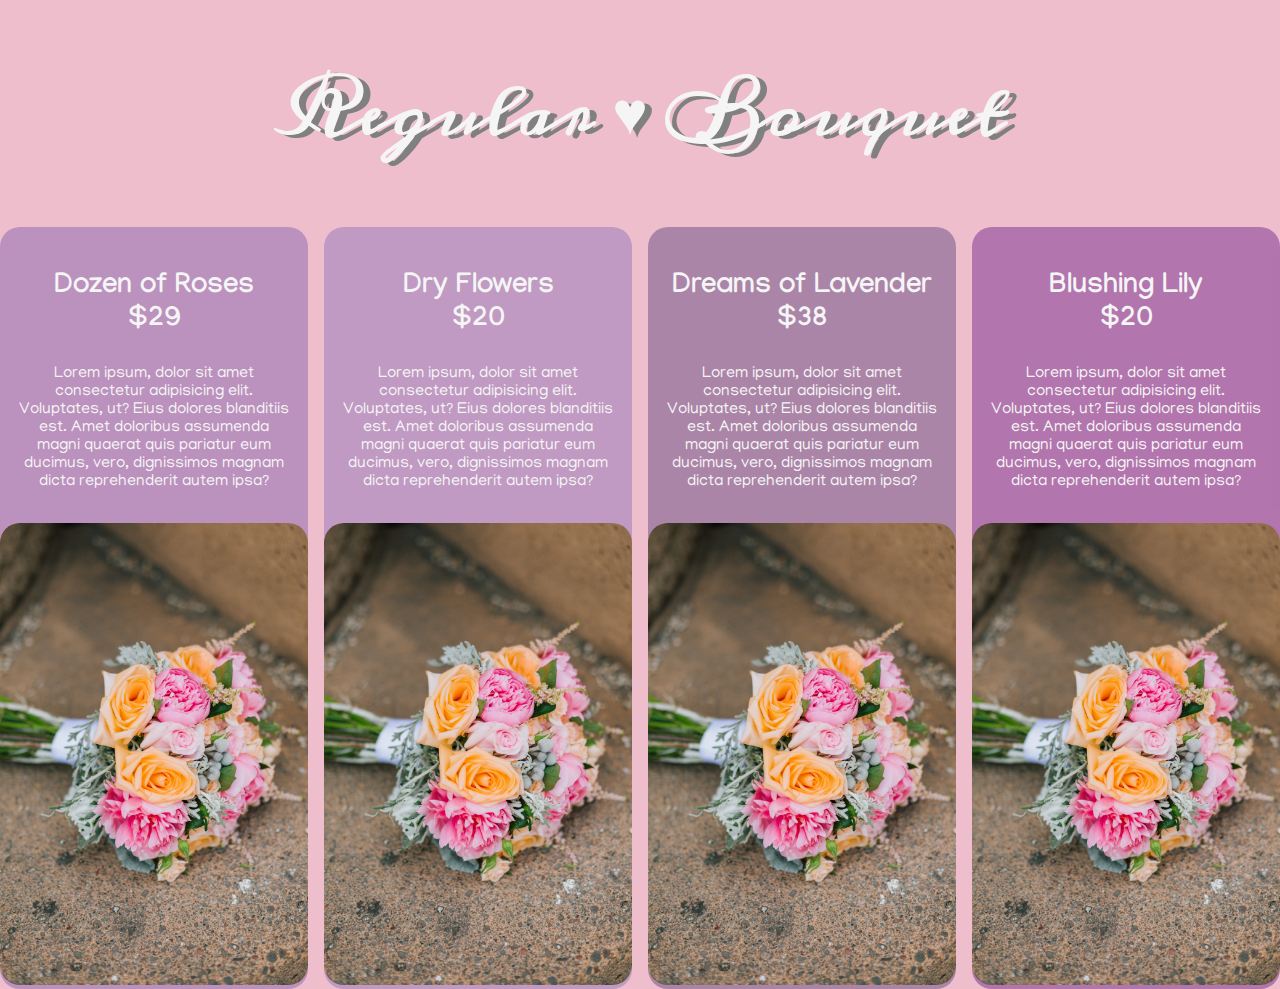
<file: regularcatalog.html>
<!doctype html>
<html lang="en">

<head>
  <!-- Required meta tags -->
  <meta charset="utf-8">
  <meta name="viewport" content="width=device-width, initial-scale=1.0">

  <!--Google fonts-->
  <link href="https://fonts.googleapis.com/css?family=Manjari|Meddon&display=swap" rel="stylesheet">

  <!--CSS-->
  <link rel="stylesheet" href="./assets/css/regularcatalog.css">

  <title>Regular Bouquet</title>
</head>

<body>

  <!--NO BOOTSTRAP-->
  <!--TEXT TITLE-->
  <header>
    <div class="head">
      <h2>Regular &#9829; Bouquet</h2>
    </div>
  </header>

  <!--MAIN-->
  <main>
    <div class="card">
      <div class="info">
        <strong>
          <h3>Dozen of Roses<br />$29</h3>
        </strong>
        <p>Lorem ipsum, dolor sit amet consectetur adipisicing elit. Voluptates, ut? Eius dolores blanditiis est. Amet
          doloribus assumenda magni quaerat quis pariatur eum ducimus, vero, dignissimos magnam dicta reprehenderit
          autem ipsa?</p>
      </div>
      <img src="./assets/image/mizuchiflo3.jpg" alt="Card Image">
    </div>

    <div class="card">
      <div class="info">
        <strong>
          <h3>Dry Flowers<br />$20</h3>
        </strong>
        <p>Lorem ipsum, dolor sit amet consectetur adipisicing elit. Voluptates, ut? Eius dolores blanditiis est. Amet
          doloribus assumenda magni quaerat quis pariatur eum ducimus, vero, dignissimos magnam dicta reprehenderit
          autem ipsa?</p>
      </div>
      <img src="./assets/image/mizuchiflo3.jpg" alt="Card Image">
    </div>

    <div class="card">
      <div class="info">
        <strong>
          <h3>Dreams of Lavender<br />$38</h3>
        </strong>
        <p>Lorem ipsum, dolor sit amet consectetur adipisicing elit. Voluptates, ut? Eius dolores blanditiis est. Amet
          doloribus assumenda magni quaerat quis pariatur eum ducimus, vero, dignissimos magnam dicta reprehenderit
          autem ipsa?</p>
      </div>
      <img src="./assets/image/mizuchiflo3.jpg" alt="Card Image">
    </div>

    <div class="card">
      <div class="info">
        <strong>
          <h3>Blushing Lily<br />$20</h3>
        </strong>
        <p>Lorem ipsum, dolor sit amet consectetur adipisicing elit. Voluptates, ut? Eius dolores blanditiis est. Amet
          doloribus assumenda magni quaerat quis pariatur eum ducimus, vero, dignissimos magnam dicta reprehenderit
          autem ipsa?</p>
      </div>
      <img src="./assets/image/mizuchiflo3.jpg" alt="Card Image">
    </div>
  </main>

</body>
</html>
</file>
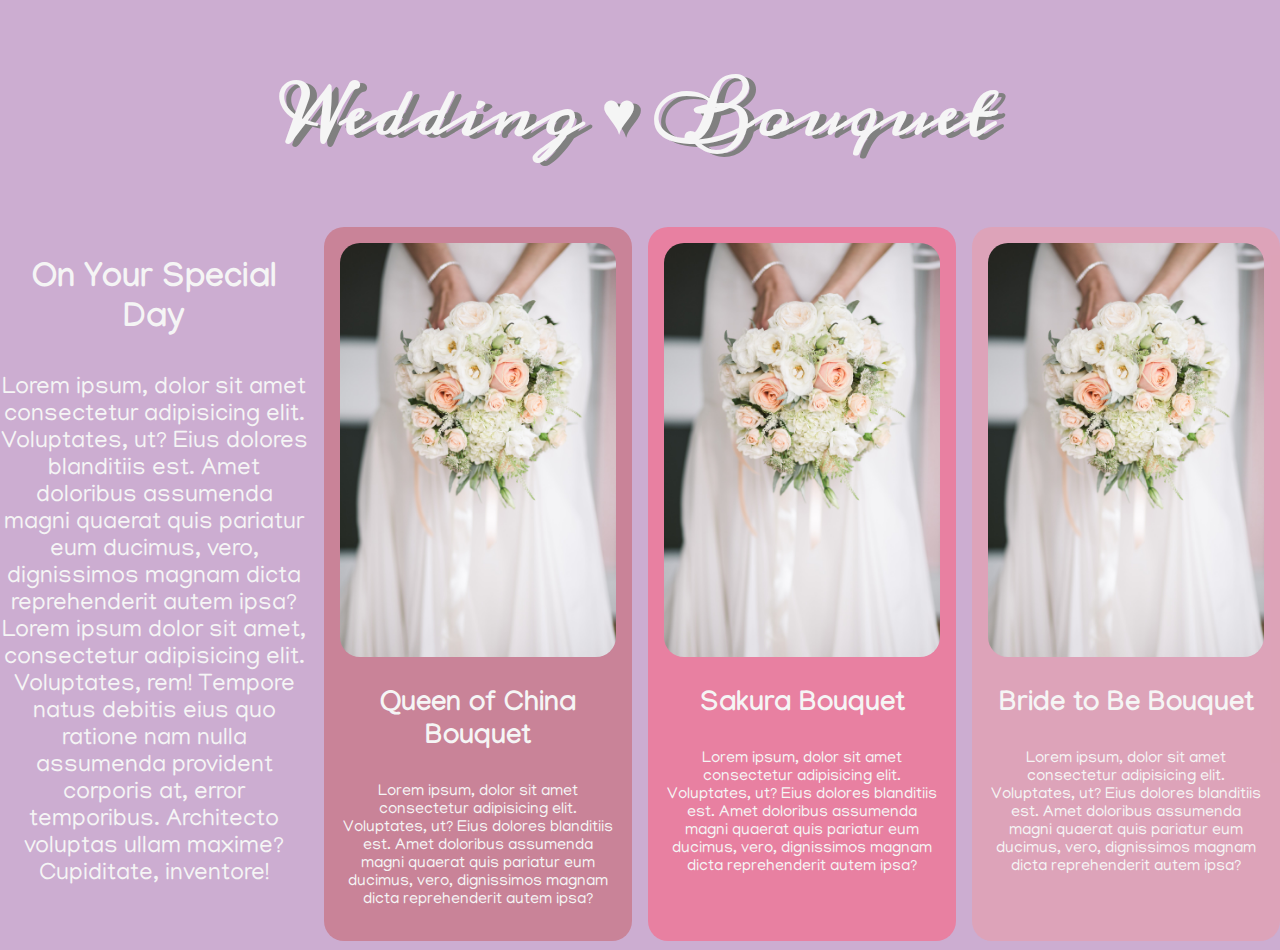
<file: weddingcatalog.html>
<!doctype html>
<html lang="en">

<head>
  <!-- Required meta tags -->
  <meta charset="utf-8">
  <meta name="viewport" content="width=device-width, initial-scale=1.0">


  <!--Google fonts-->
  <link href="https://fonts.googleapis.com/css?family=Manjari|Meddon&display=swap" rel="stylesheet">

  <!--CSS-->
  <link rel="stylesheet" href="./assets/css/weddingcatalog.css">

  <title>Wedding Bouquet</title>

<body>

  <!--NO BOOTSTRAP-->
  <!--TEXT TITLE-->
  <header>
    <div class="head">
      <h2>Wedding &#9829; Bouquet</h2>
    </div>
  </header>

  <!--MAIN-->
  <main>
    <div class="card">
      <strong>
        <h3 style="font-size: 34px;">On Your Special Day<br /></h3>
      </strong>
      <p style="font-size: 24px; text-align: center;">Lorem ipsum, dolor sit amet consectetur adipisicing elit.
        Voluptates, ut? Eius dolores blanditiis est. Amet
        doloribus assumenda magni quaerat quis pariatur eum ducimus, vero, dignissimos magnam dicta reprehenderit
        autem ipsa? Lorem ipsum dolor sit amet, consectetur adipisicing elit. Voluptates, rem! Tempore natus
        debitis eius quo ratione nam nulla assumenda provident corporis at, error temporibus.
        Architecto voluptas ullam maxime? Cupiditate, inventore!</p>
    </div>
    </div>

    <div class="card">
      <div class="info">
        <img src="./assets/image/mizuchiflo5.jpg" alt="FLO5">
        <strong>
          <h3>Queen of China Bouquet<br /></h3>
        </strong>
        <p>Lorem ipsum, dolor sit amet consectetur adipisicing elit. Voluptates, ut? Eius dolores blanditiis est. Amet
          doloribus assumenda magni quaerat quis pariatur eum ducimus, vero, dignissimos magnam dicta reprehenderit
          autem ipsa?</p>
      </div>
    </div>

    <div class="card">
      <div class="info">
        <img src="./assets/image/mizuchiflo5.jpg" alt="FLO5">
        <strong>
          <h3>Sakura Bouquet<br /></h3>
        </strong>
        <p>Lorem ipsum, dolor sit amet consectetur adipisicing elit. Voluptates, ut? Eius dolores blanditiis est. Amet
          doloribus assumenda magni quaerat quis pariatur eum ducimus, vero, dignissimos magnam dicta reprehenderit
          autem ipsa?</p>
      </div>
    </div>

    <div class="card">
      <div class="info">
        <img src="./assets/image/mizuchiflo5.jpg" alt="FLO5">
        <strong>
          <h3>Bride to Be Bouquet<br /></h3>
        </strong>
        <p>Lorem ipsum, dolor sit amet consectetur adipisicing elit. Voluptates, ut? Eius dolores blanditiis est. Amet
          doloribus assumenda magni quaerat quis pariatur eum ducimus, vero, dignissimos magnam dicta reprehenderit
          autem ipsa?</p>
      </div>
    </div>

  </main>

  <script src="https://code.jquery.com/jquery-3.4.1.slim.min.js"
    integrity="sha384-J6qa4849blE2+poT4WnyKhv5vZF5SrPo0iEjwBvKU7imGFAV0wwj1yYfoRSJoZ+n" crossorigin="anonymous">
  </script>
  <script src="https://cdn.jsdelivr.net/npm/popper.js@1.16.0/dist/umd/popper.min.js"
    integrity="sha384-Q6E9RHvbIyZFJoft+2mJbHaEWldlvI9IOYy5n3zV9zzTtmI3UksdQRVvoxMfooAo" crossorigin="anonymous">
  </script>
  <script src="https://stackpath.bootstrapcdn.com/bootstrap/4.4.1/js/bootstrap.min.js"
    integrity="sha384-wfSDF2E50Y2D1uUdj0O3uMBJnjuUD4Ih7YwaYd1iqfktj0Uod8GCExl3Og8ifwB6" crossorigin="anonymous">
  </script>
</body>
</head>
</file>
<file: assets/css/regularcatalog.css>
body,
html {
  height: 100%;
}

body {
  margin: 0;
  background: #EEBECD;
}

.head {
  font-size: 40px;
}

h3 {
  font-family: 'Manjari', sans-serif;
  font-size: 28px;
  color: whitesmoke;
  text-align: center;
}

h1 {
  margin: 5rem;
}

h2 {
  font-family: 'Meddon', cursive;
  text-align: center;
  color: whitesmoke;
  text-shadow: 7px 3px gray;
}

p {
  font-family: 'Manjari', sans-serif;
  text-align: center;
  color: whitesmoke;
}

main {
  display: -ms-grid;
  display: grid;
  -ms-grid-columns: (minmax(19rem, 1fr))[auto-fit];
      grid-template-columns: repeat(auto-fit, minmax(19rem, 1fr));
  grid-gap: 1rem;
  cursor: pointer;
}

.card {
  -webkit-transition: -webkit-transform 1s;
  transition: -webkit-transform 1s;
  transition: transform 1s;
  transition: transform 1s, -webkit-transform 1s;
}

.card:nth-of-type(1) {
  background: #bb91bd;
  border-radius: 20px;
}

.card:nth-of-type(2) {
  background: #c09ac2;
  border-radius: 20px;
}

.card:nth-of-type(3) {
  background: rgba(162, 125, 163, 0.877);
  border-radius: 20px;
}

.card:nth-of-type(4) {
  background: rgba(163, 99, 165, 0.808);
  border-radius: 20px;
}

.card:hover {
  -webkit-transform: translateY(-20px);
          transform: translateY(-20px);
}

.card img {
  width: 100%;
  border-radius: 20px;
}

.card .info {
  padding: 1rem;
}
/*# sourceMappingURL=index.css.map */
</file>
<file: assets/css/weddingcatalog.css>
body,
html {
  height: 100%;
}

body {
  margin: 0;
  font-family: Arial, Helvetica, sans-serif;
  background: #CCADD1;
}

.head {
  font-size: 40px;
}

h3 {
  font-family: 'Manjari', sans-serif;
  font-size: 28px;
  color: whitesmoke;
  text-align: center;
}

h1 {
  margin: 5rem;
}

h2 {
  font-family: 'Meddon', cursive;
  text-align: center;
  color: whitesmoke;
  text-shadow: 7px 3px gray;
}

p {
  font-family: 'Manjari', sans-serif;
  text-align: center;
  color: whitesmoke;
}

main {
  display: -ms-grid;
  display: grid;
  -ms-grid-columns: (minmax(19rem, 1fr))[auto-fit];
      grid-template-columns: repeat(auto-fit, minmax(19rem, 1fr));
  grid-gap: 1rem;
  cursor: pointer;
}

.card {
  -webkit-transition: -webkit-transform 1s;
  transition: -webkit-transform 1s;
  transition: transform 1s;
  transition: transform 1s, -webkit-transform 1s;
}

.card:nth-of-type(1) {
  background: transparent;
  border-radius: 20px;
}

.card:nth-of-type(2) {
  background: #c98398;
  border-radius: 20px;
}

.card:nth-of-type(3) {
  background: #e880a1;
  border-radius: 20px;
}

.card:nth-of-type(4) {
  background: rgba(223, 162, 181, 0.877);
  border-radius: 20px;
}

.card:hover {
  -webkit-transform: translateY(-20px);
          transform: translateY(-20px);
}

.card img {
  width: 100%;
  border-radius: 20px;
}

.card .info {
  padding: 1rem;
}
/*# sourceMappingURL=index3.css.map */
</file>
